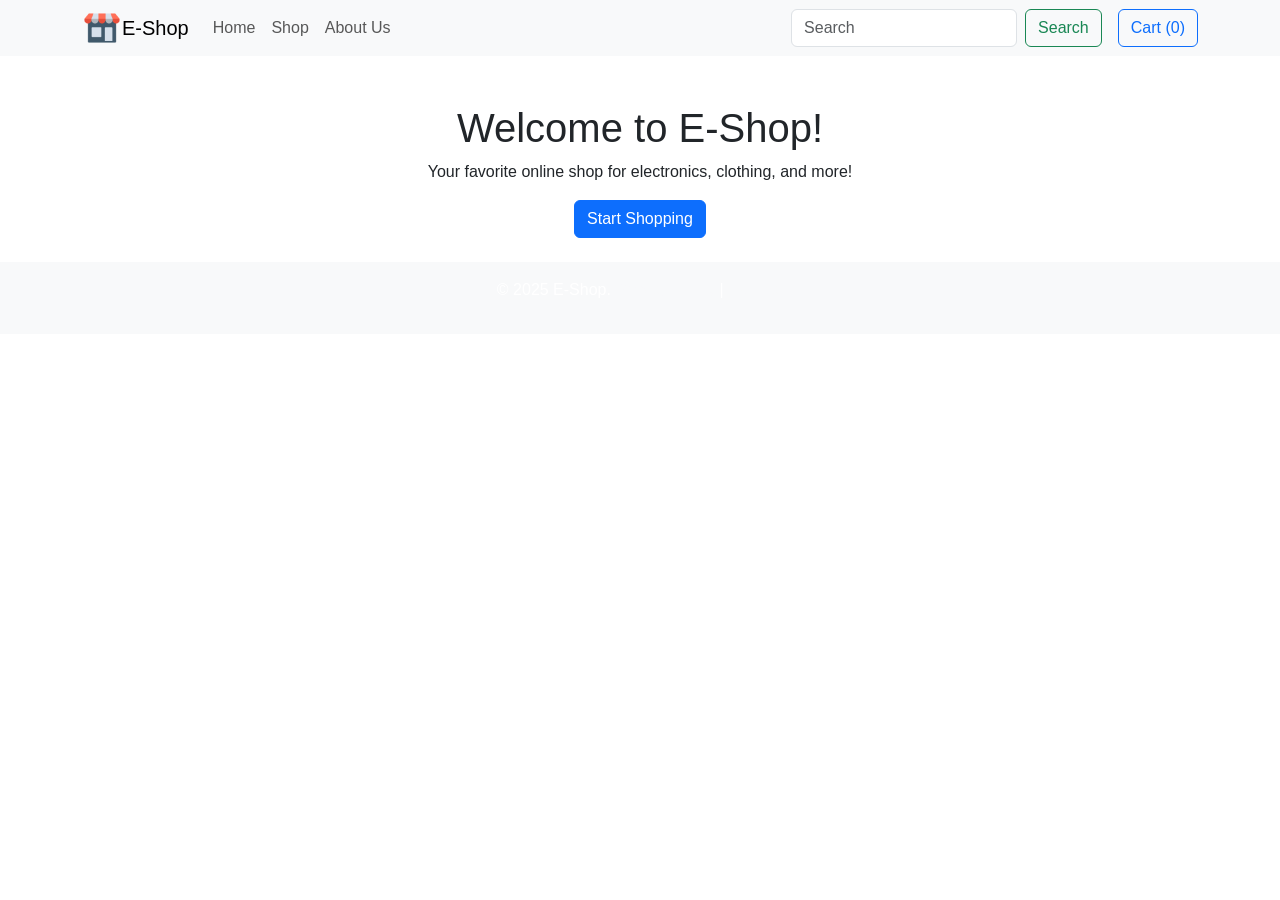
<file: index.html>
<!DOCTYPE html>
<html lang="en">
<head>
    <meta charset="UTF-8">
    <meta name="viewport" content="width=device-width, initial-scale=1.0">
    <title>Home - E-Shop</title>
    <link rel="stylesheet" href="https://cdn.jsdelivr.net/npm/bootstrap@5.3.0/dist/css/bootstrap.min.css">
    <link rel="stylesheet" href="styles.css">
</head>
<body>

    <!-- Navbar -->
    <nav class="navbar navbar-expand-lg navbar-light bg-light">
        <div class="container">

          <a href="file:///C:/Users/Administrator/Downloads/Ecommerce%20Website/index.html#">
            <img src="eshop.png" alt="Icon" width="40" height="40">
         </a>
            <a class="navbar-brand" href="#">E-Shop</a>
            <button class="navbar-toggler" type="button" data-bs-toggle="collapse" data-bs-target="#navbarNav">
                <span class="navbar-toggler-icon"></span>
            </button>
            <div class="collapse navbar-collapse" id="navbarNav">
                <ul class="navbar-nav me-auto">
                    <li class="nav-item"><a class="nav-link" href="index.html">Home</a></li>
                    <li class="nav-item"><a class="nav-link" href="shop.html">Shop</a></li>
                    <li class="nav-item"><a class="nav-link" href="about.html">About Us</a></li>
                </ul>
                <form class="d-flex">
                    <input class="form-control me-2" type="search" placeholder="Search">
                    <button class="btn btn-outline-success" type="submit">Search</button>
                </form>
                <button class="btn btn-outline-primary ms-3" id="cart-btn" data-bs-toggle="modal" data-bs-target="#cartModal">
                    Cart (<span id="cart-count">0</span>)
                </button>
            </div>
        </div>
    </nav>

    <!-- Hero Section -->
    <div class="container mt-5 text-center">
        <h1>Welcome to E-Shop!</h1>
        <p>Your favorite online shop for electronics, clothing, and more!</p>
        <a href="shop.html" class="btn btn-primary">Start Shopping</a>
    </div>

    <!-- Footer -->
    <footer class="bg-light text-center py-3 mt-4">
        <p>&copy; 2025 E-Shop. <a href="#">Privacy Policy</a> | <a href="#">Contact</a></p>
    </footer>

    <script src="script.js"></script>
    <script src="https://cdn.jsdelivr.net/npm/bootstrap@5.3.0/dist/js/bootstrap.bundle.min.js"></script>
</body>
</html>
</file>
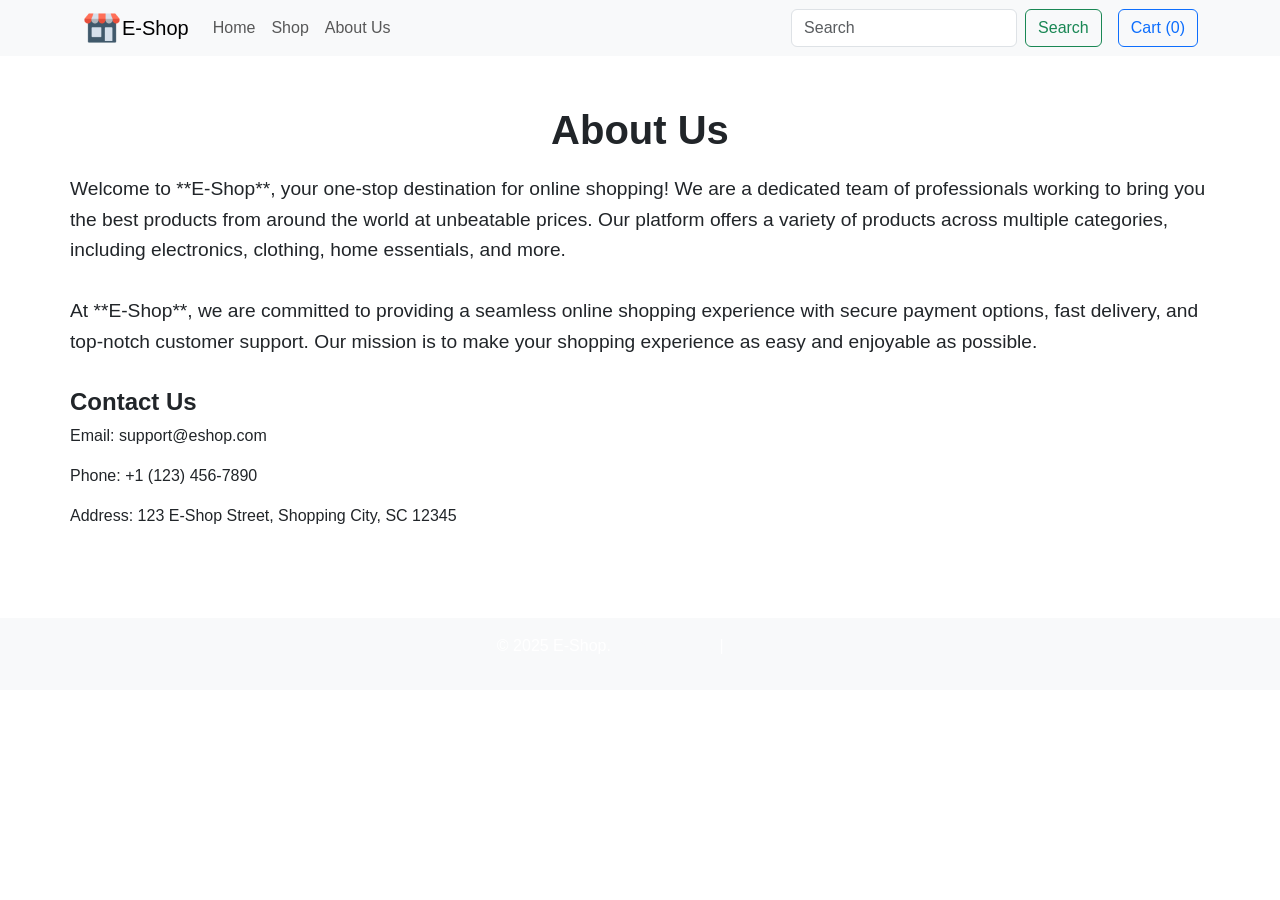
<file: about.html>
<!DOCTYPE html>
<html lang="en">
<head>
    <meta charset="UTF-8">
    <meta name="viewport" content="width=device-width, initial-scale=1.0">
    <title>About Us - E-Shop</title>
    <link rel="stylesheet" href="https://cdn.jsdelivr.net/npm/bootstrap@5.3.0/dist/css/bootstrap.min.css">
    <link rel="stylesheet" href="styles.css">
    <style>
        .about-container {
            padding: 50px 0;
        }
        .about-heading {
            font-size: 2.5rem;
            font-weight: bold;
            margin-bottom: 20px;
        }
        .about-text {
            font-size: 1.2rem;
            line-height: 1.6;
            margin-bottom: 30px;
        }
        .contact-info {
            margin-top: 30px;
        }
        .contact-info h4 {
            font-size: 1.5rem;
            font-weight: bold;
        }
    </style>
</head>
<body>

    <!-- Navbar -->
<nav class="navbar navbar-expand-lg navbar-light bg-light">
    <div class="container">
        
        
        <a href="file:///C:/Users/Administrator/Downloads/Ecommerce%20Website/index.html#">
            <img src="eshop.png" alt="Icon" width="40" height="40">
        </a>

        <a class="navbar-brand" href="#">E-Shop</a>
        <button class="navbar-toggler" type="button" data-bs-toggle="collapse" data-bs-target="#navbarNav">
            <span class="navbar-toggler-icon"></span>
        </button>
        <div class="collapse navbar-collapse" id="navbarNav">
            <ul class="navbar-nav me-auto">
                <li class="nav-item"><a class="nav-link" href="index.html">Home</a></li> <!-- Link to Home page -->
                <li class="nav-item"><a class="nav-link" href="shop.html">Shop</a></li>
                <li class="nav-item"><a class="nav-link" href="about.html">About Us</a></li>
            </ul>
            <form class="d-flex">
                <input class="form-control me-2" type="search" placeholder="Search">
                <button class="btn btn-outline-success" type="submit">Search</button>
            </form>
            <button class="btn btn-outline-primary ms-3" id="cart-btn" data-bs-toggle="modal" data-bs-target="#cartModal">
                Cart (<span id="cart-count">0</span>)
            </button>
        </div>
    </div>
</nav>


    <!-- About Us Section -->
    <div class="about-container container">
        <h2 class="about-heading text-center">About Us</h2>
        <p class="about-text">
            Welcome to **E-Shop**, your one-stop destination for online shopping! We are a dedicated team of professionals working to bring you the best products from around the world at unbeatable prices. Our platform offers a variety of products across multiple categories, including electronics, clothing, home essentials, and more.
        </p>
        <p class="about-text">
            At **E-Shop**, we are committed to providing a seamless online shopping experience with secure payment options, fast delivery, and top-notch customer support. Our mission is to make your shopping experience as easy and enjoyable as possible.
        </p>

        <div class="contact-info">
            <h4>Contact Us</h4>
            <p>Email: support@eshop.com</p>
            <p>Phone: +1 (123) 456-7890</p>
            <p>Address: 123 E-Shop Street, Shopping City, SC 12345</p>
        </div>
    </div>

    <!-- Footer -->
    <footer class="bg-light text-center py-3 mt-4">
        <p>&copy; 2025 E-Shop. <a href="#">Privacy Policy</a> | <a href="#">Contact</a></p>
    </footer>

    <script src="https://cdn.jsdelivr.net/npm/bootstrap@5.3.0/dist/js/bootstrap.bundle.min.js"></script>
</body>
</html>
</file>
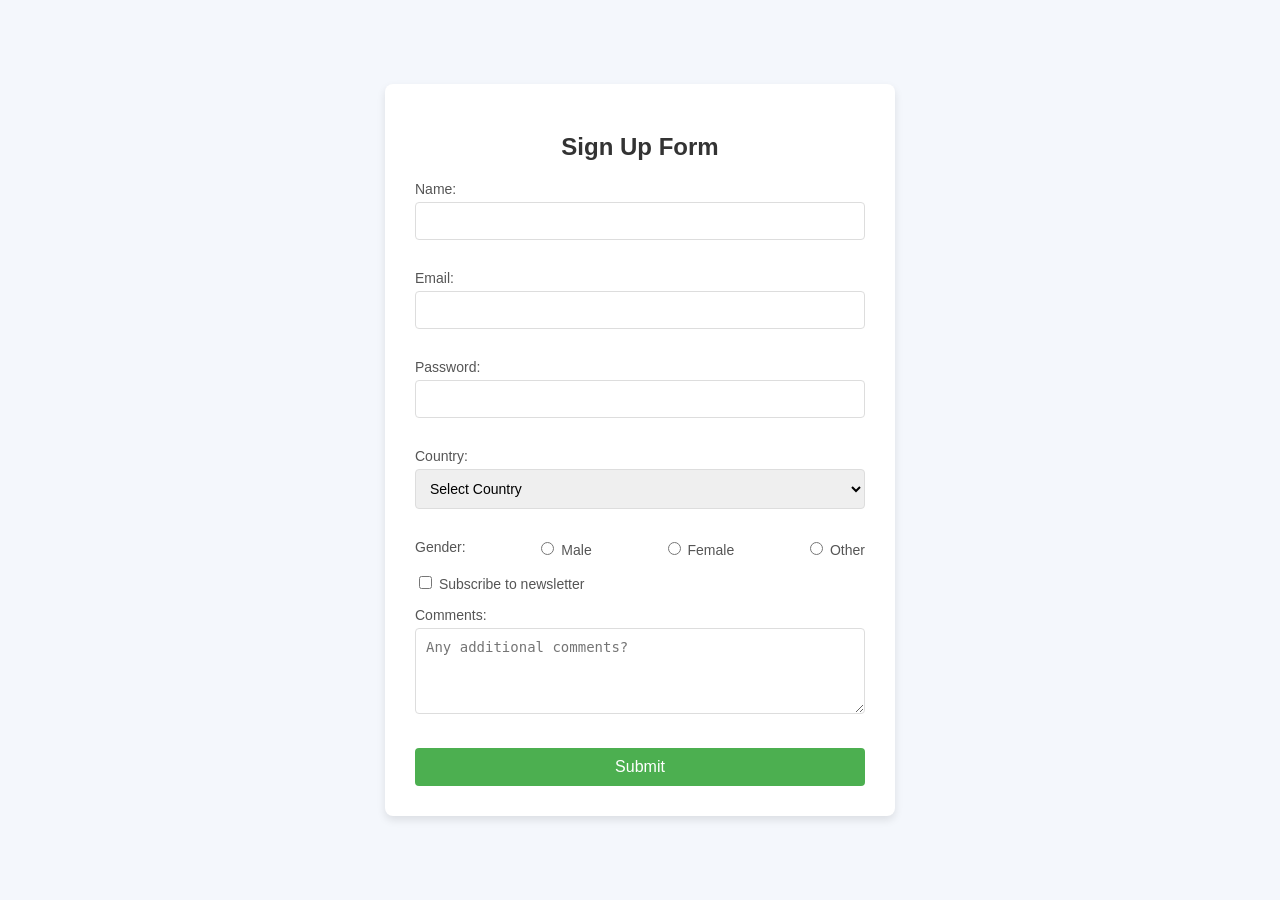
<file: form_ validation2.html>
<!DOCTYPE html>
<html lang="en">
<head>
   
    <title>Enhanced HTML Form with Validation</title>
    <link rel="stylesheet" href="style.css">
</head>

<body>

    <div class="form-container">
        <h2>Sign Up Form</h2>
        <form id="signupForm" onsubmit="return validateForm()">

            <!-- Name -->
            <div class="form-group">
                <label for="name">Name:</label>
                <input type="text" id="name" name="name">
                <span id="nameError" class="error"></span>
            </div>

            <!-- Email -->
            <div class="form-group">
                <label for="email">Email:</label>
                <input type="email" id="email" name="email">
                <span id="emailError" class="error"></span>
            </div>

            <!-- Password -->
            <div class="form-group">
                <label for="password">Password:</label>
                <input type="password" id="password" name="password">
                <span id="passwordError" class="error"></span>
            </div>

            <!-- Dropdown Country-->
            <div class="form-group">
                <label for="country">Country:</label>
                <select id="country" name="country">
                    <option value="">Select Country</option>
                    <option value="USA">United States</option>
                    <option value="UK">United Kingdom</option>
                    <option value="Canada">Canada</option>
                    <option value="Australia">Australia</option>
                </select>
                <span id="countryError" class="error"></span>
            </div>

            <!-- Gender Radio Buttons -->
            <div class="form-group radio-group">
                <label>Gender:</label>
                <label>
                    <input type="radio" name="gender" value="Male"> Male
                </label>
                <label>
                    <input type="radio" name="gender" value="Female"> Female
                </label>
                <label>
                    <input type="radio" name="gender" value="Other"> Other
                </label>
            </div>

            <!-- Newsletter Checkbox -->
            <div class="form-group checkbox-group">
                <label>
                    <input type="checkbox" name="newsletter" value="yes"> Subscribe to newsletter
                </label>
            </div>

            <!-- Comments Textarea -->
            <div class="form-group">
                <label for="comments">Comments:</label>
                <textarea id="comments" name="comments" rows="4" placeholder="Any additional comments?"></textarea>
                <span id="commentsError" class="error"></span>
            </div>

            <input type="submit" value="Submit">
        </form>
    </div>

    <script src="script.js"></script>
</body>
</html>
</file>
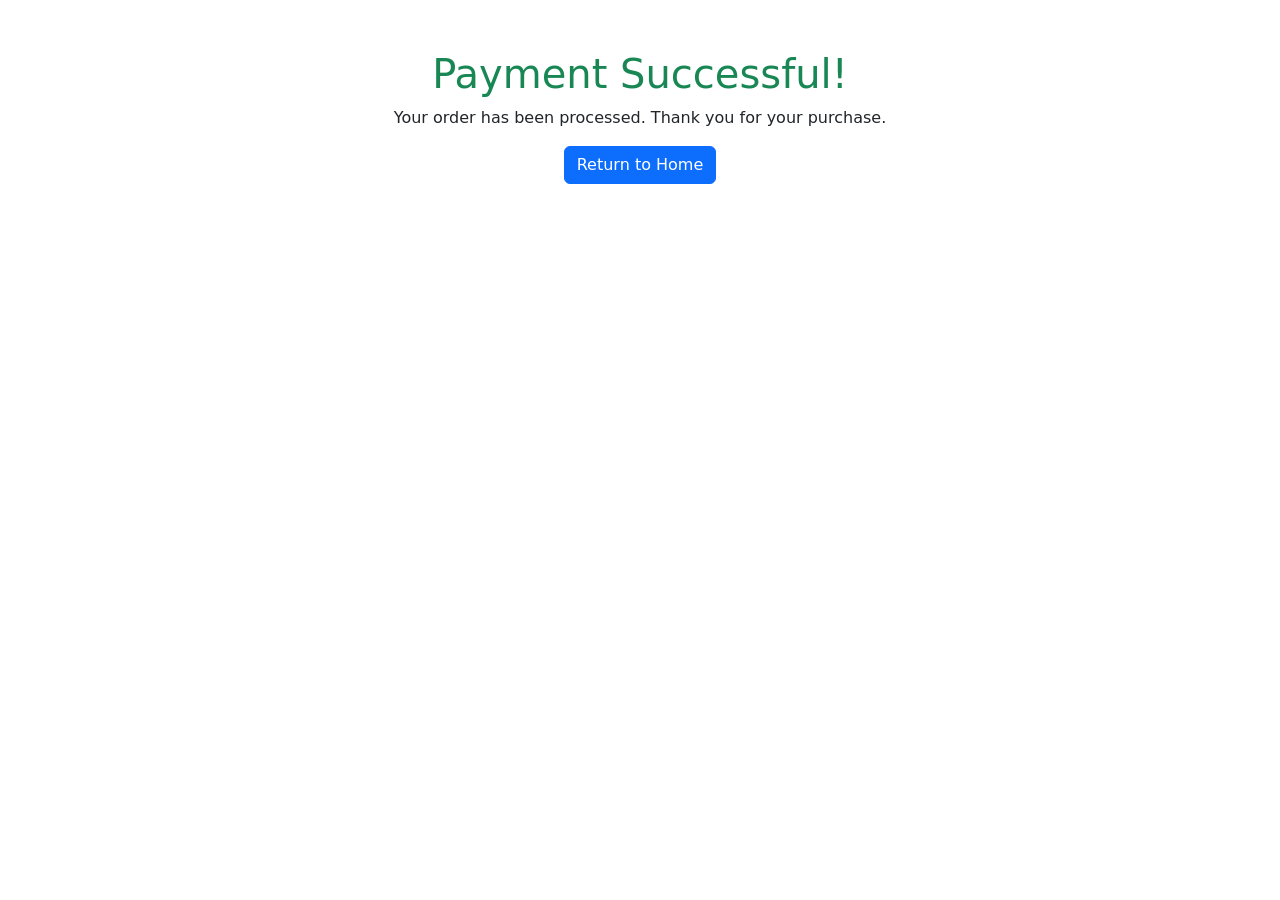
<file: payment-success.html>
<!DOCTYPE html>
<html lang="en">
<head>
    <meta charset="UTF-8">
    <meta name="viewport" content="width=device-width, initial-scale=1.0">
    <title>Payment Successful</title>
    <link rel="stylesheet" href="https://cdn.jsdelivr.net/npm/bootstrap@5.3.0/dist/css/bootstrap.min.css">
    <style>
        .success-message {
            text-align: center;
            margin-top: 50px;
        }
    </style>
</head>
<body>

    <div class="success-message">
        <h1 class="text-success">Payment Successful!</h1>
        <p>Your order has been processed. Thank you for your purchase.</p>
        <a href="index.html" class="btn btn-primary">Return to Home</a>
    </div>

</body>
</html>
</file>
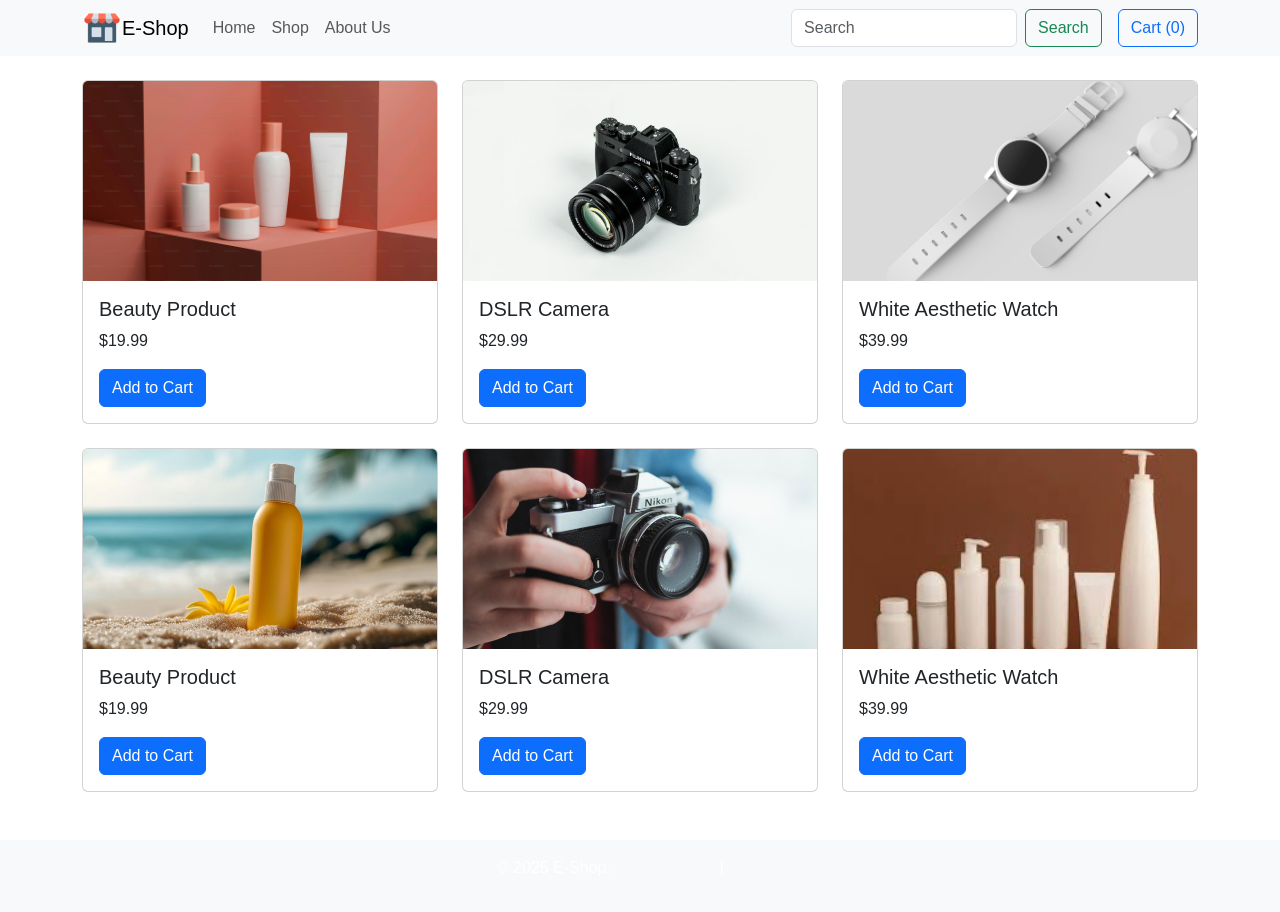
<file: shop.html>
<!DOCTYPE html>
<html lang="en">

<head>
    <meta charset="UTF-8">
    <meta name="viewport" content="width=device-width, initial-scale=1.0">
    <title>Shop - E-Shop</title>
    <link rel="stylesheet" href="https://cdn.jsdelivr.net/npm/bootstrap@5.3.0/dist/css/bootstrap.min.css">
    <link rel="stylesheet" href="styles.css">
</head>

<body>
    <!-- Navbar -->
    <nav class="navbar navbar-expand-lg navbar-light bg-light">
        <div class="container">
            <img src="eshop.png" height="40" width="40">
            <a class="navbar-brand" href="#">E-Shop</a>
            <button class="navbar-toggler" type="button" data-bs-toggle="collapse" data-bs-target="#navbarNav">
                <span class="navbar-toggler-icon"></span>
            </button>
            <div class="collapse navbar-collapse" id="navbarNav">
                <ul class="navbar-nav me-auto">
                    <li class="nav-item"><a class="nav-link" href="index.html">Home</a></li>
                    <li class="nav-item"><a class="nav-link" href="shop.html">Shop</a></li>
                    <li class="nav-item"><a class="nav-link" href="about.html">About Us</a></li>
                </ul>
                <form class="d-flex">
                    <input class="form-control me-2" type="search" placeholder="Search">
                    <button class="btn btn-outline-success" type="submit">Search</button>
                </form>
                <button class="btn btn-outline-primary ms-3" id="cart-btn" data-bs-toggle="modal"
                    data-bs-target="#cartModal">
                    Cart (<span id="cart-count">0</span>)
                </button>
            </div>
        </div>
    </nav>

    <!-- Products Section -->


    <div class="container mt-4">
        <div class="row" id="product-list">

            <!-- Product 1 -->
            <div class="col-md-4 mb-4">
                <div class="card">
                    <img src="product1.jpg" class="card-img-top" alt="Product 1">
                    <div class="card-body">
                        <h5 class="card-title">Beauty Product</h5>
                        <p class="card-text">$19.99</p>
                        <button class="btn btn-primary add-to-cart" data-product="Product 1" data-price="19.99">Add to
                            Cart</button>
                    </div>
                </div>
            </div>

            <!-- Product 2 -->
            <div class="col-md-4 mb-4">
                <div class="card">
                    <img src="product2.jpg" class="card-img-top" alt="Product 2">
                    <div class="card-body">
                        <h5 class="card-title">DSLR Camera</h5>
                        <p class="card-text">$29.99</p>
                        <button class="btn btn-primary add-to-cart" data-product="Product 2" data-price="29.99">Add to
                            Cart</button>
                    </div>
                </div>
            </div>

            <!-- Product 3 -->
            <div class="col-md-4 mb-4">
                <div class="card">
                    <img src="product3.jpg" class="card-img-top" alt="Product 3">
                    <div class="card-body">
                        <h5 class="card-title">White Aesthetic Watch</h5>
                        <p class="card-text">$39.99</p>
                        <button class="btn btn-primary add-to-cart" data-product="Product 3" data-price="39.99">Add to
                            Cart</button>
                    </div>
                </div>
            </div>





                    <!-- Product 1 -->
                    <div class="col-md-4 mb-4">
                        <div class="card">
                            <img src="product4.jpg" class="card-img-top" alt="Product 1">
                            <div class="card-body">
                                <h5 class="card-title">Beauty Product</h5>
                                <p class="card-text">$19.99</p>
                                <button class="btn btn-primary add-to-cart" data-product="Product 1"
                                    data-price="19.99">Add to Cart</button>
                            </div>
                        </div>
                    </div>

                    <!-- Product 2 -->
                    <div class="col-md-4 mb-4">
                        <div class="card">
                            <img src="product5.jpg" class="card-img-top" alt="Product 2">
                            <div class="card-body">
                                <h5 class="card-title">DSLR Camera</h5>
                                <p class="card-text">$29.99</p>
                                <button class="btn btn-primary add-to-cart" data-product="Product 2"
                                    data-price="29.99">Add to Cart</button>
                            </div>
                        </div>
                    </div>

                    <!-- Product 3 -->
                    <div class="col-md-4 mb-4">
                        <div class="card">
                            <img src="product6.jpg" class="card-img-top" alt="Product 3">
                            <div class="card-body">
                                <h5 class="card-title">White Aesthetic Watch</h5>
                                <p class="card-text">$39.99</p>
                                <button class="btn btn-primary add-to-cart" data-product="Product 3"
                                    data-price="39.99">Add to Cart</button>
                            </div>
                        </div>
                    </div>

                    <!-- Add more products here -->

                </div>
            </div>

            <!-- Cart Modal -->
            <div class="modal fade" id="cartModal" tabindex="-1">
                <div class="modal-dialog">
                    <div class="modal-content">
                        <div class="modal-header">
                            <h5 class="modal-title">Shopping Cart</h5>
                            <button type="button" class="btn-close" data-bs-dismiss="modal"></button>
                        </div>
                        <div class="modal-body" id="cart-items"></div>
                        <div class="modal-footer">
                            <strong>Total: $<span id="cart-total">0</span></strong>
                            <a href="checkout.html" class="btn btn-success">Proceed to Checkout</a>
                        </div>
                    </div>
                </div>
            </div>

            <!-- Footer -->
            <footer class="bg-light text-center py-3 mt-4">
                <p>&copy; 2025 E-Shop. <a href="#">Privacy Policy</a> | <a href="#">Contact</a></p>
            </footer>

            <script src="script.js"></script>
            <script src="https://cdn.jsdelivr.net/npm/bootstrap@5.3.0/dist/js/bootstrap.bundle.min.js"></script>
</body>

</html>
</file>
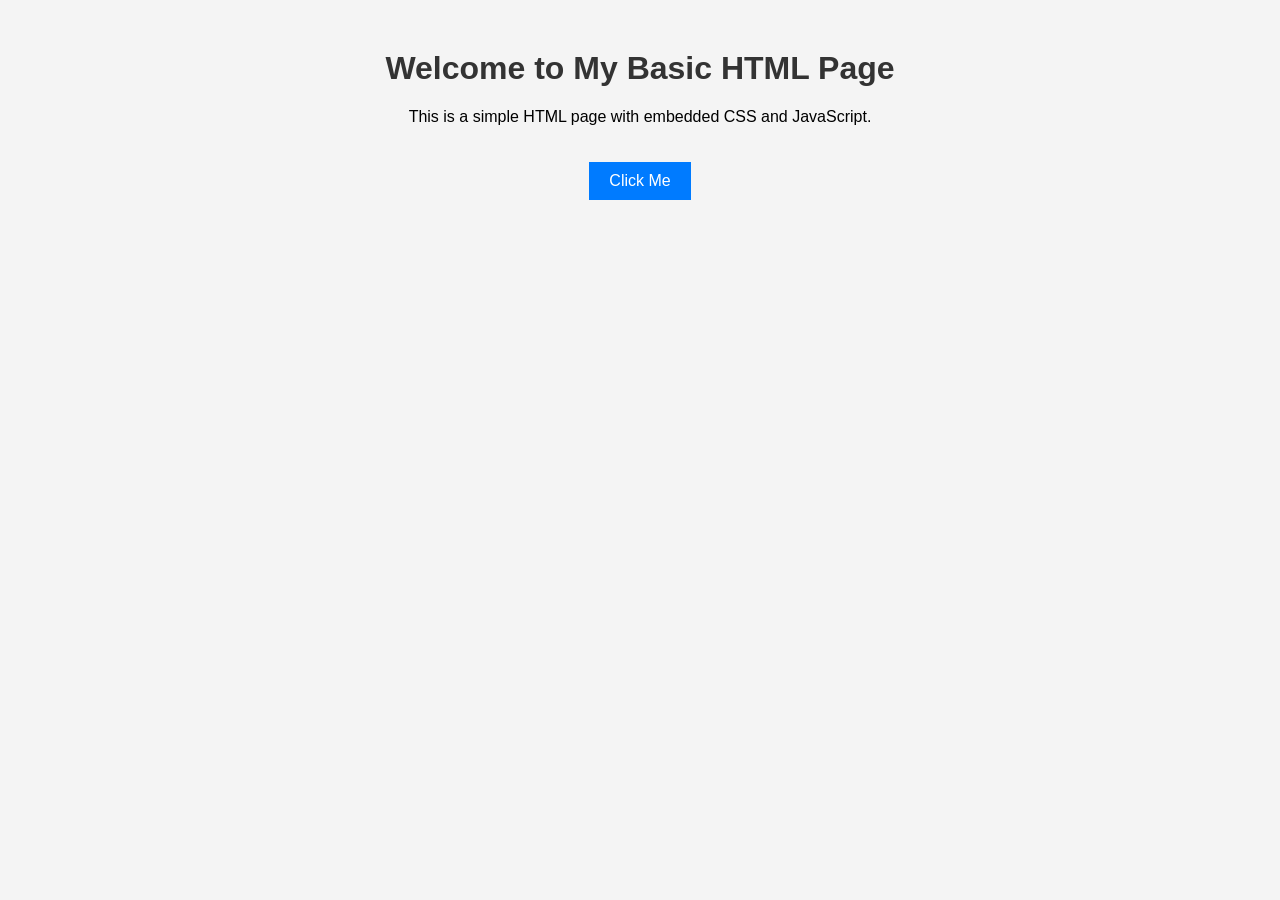
<file: test.html>
<!DOCTYPE html>
<html lang="en">
<head>
    <meta charset="UTF-8">
    <meta name="viewport" content="width=device-width, initial-scale=1.0">
    <title>Basic HTML Page</title>
    <style>
        body {
            font-family: Arial, sans-serif;
            text-align: center;
            margin: 50px;
            background-color: #f4f4f4;
        }
        h1 {
            color: #333;
        }
        button {
            padding: 10px 20px;
            font-size: 16px;
            background-color: #007bff;
            color: white;
            border: none;
            cursor: pointer;
            margin-top: 20px;
        }
        button:hover {
            background-color: #0056b3;
        }
    </style>
</head>
<body>
    <h1>Welcome to My Basic HTML Page</h1>
    <p>This is a simple HTML page with embedded CSS and JavaScript.</p>
    <button onclick="showMessage()">Click Me</button>
    
    <script>
        function showMessage() {
            alert('Hello! This is a JavaScript alert.');
        }
    </script>
</body>
</html>
</file>
<file: styles.css>
body {
  font-family: Arial, sans-serif;
}

footer {
  background-color: #343a40;
  color: white;
}

footer a {
  color: #f8f9fa;
}

footer a:hover {
  text-decoration: underline;
}
.card-img-top {
  width: 100%;      /* Ensures the image takes the full width of the card */
  height: 200px;    /* Set a fixed height for all images */
  object-fit: cover; /* Ensures the image maintains its aspect ratio while covering the space */
}
</file>
<file: style.css>
body {
    font-family: Arial, sans-serif;
    background-color: #f4f7fc;
    display: flex;
    justify-content: center;
    align-items: center;
    height: 100vh;
    margin: 0;
}

.form-container {
    background-color: #fff;
    padding: 30px;
    border-radius: 8px;
    box-shadow: 0 4px 8px rgba(0, 0, 0, 0.1);
    width: 100%;
    max-width: 450px;
}

h2 {
    text-align: center;
    color: #333;
    margin-bottom: 20px;
}

label {
    font-size: 14px;
    color: #555;
    margin-bottom: 5px;
    display: block;
}

input[type="text"], input[type="email"], input[type="password"], select, textarea {
    width: 100%;
    padding: 10px;
    margin-bottom: 15px;
    border: 1px solid #ddd;
    border-radius: 4px;
    font-size: 14px;
    box-sizing: border-box;
    transition: border-color 0.3s ease;
}

input[type="text"]:focus, input[type="email"]:focus, input[type="password"]:focus, select:focus, textarea:focus {
    border-color: #4CAF50;
    outline: none;
}

input[type="submit"] {
    width: 100%;
    padding: 10px;
    background-color: #4CAF50;
    color: white;
    border: none;
    border-radius: 4px;
    font-size: 16px;
    cursor: pointer;
    transition: background-color 0.3s ease;
}

input[type="submit"]:hover {
    background-color: #45a049;
}

.error {
    color: red;
    font-size: 12px;
    margin-top: -10px;
    margin-bottom: 10px;
}

.success {
    color: green;
    font-size: 14px;
    text-align: center;
}

.form-group {
    margin-bottom: 15px;
}

.radio-group, .checkbox-group {
    display: flex;
    justify-content: space-between;
    margin-bottom: 10px;
}

.form-container .form-group:last-child {
    margin-bottom: 0;
}
</file>
